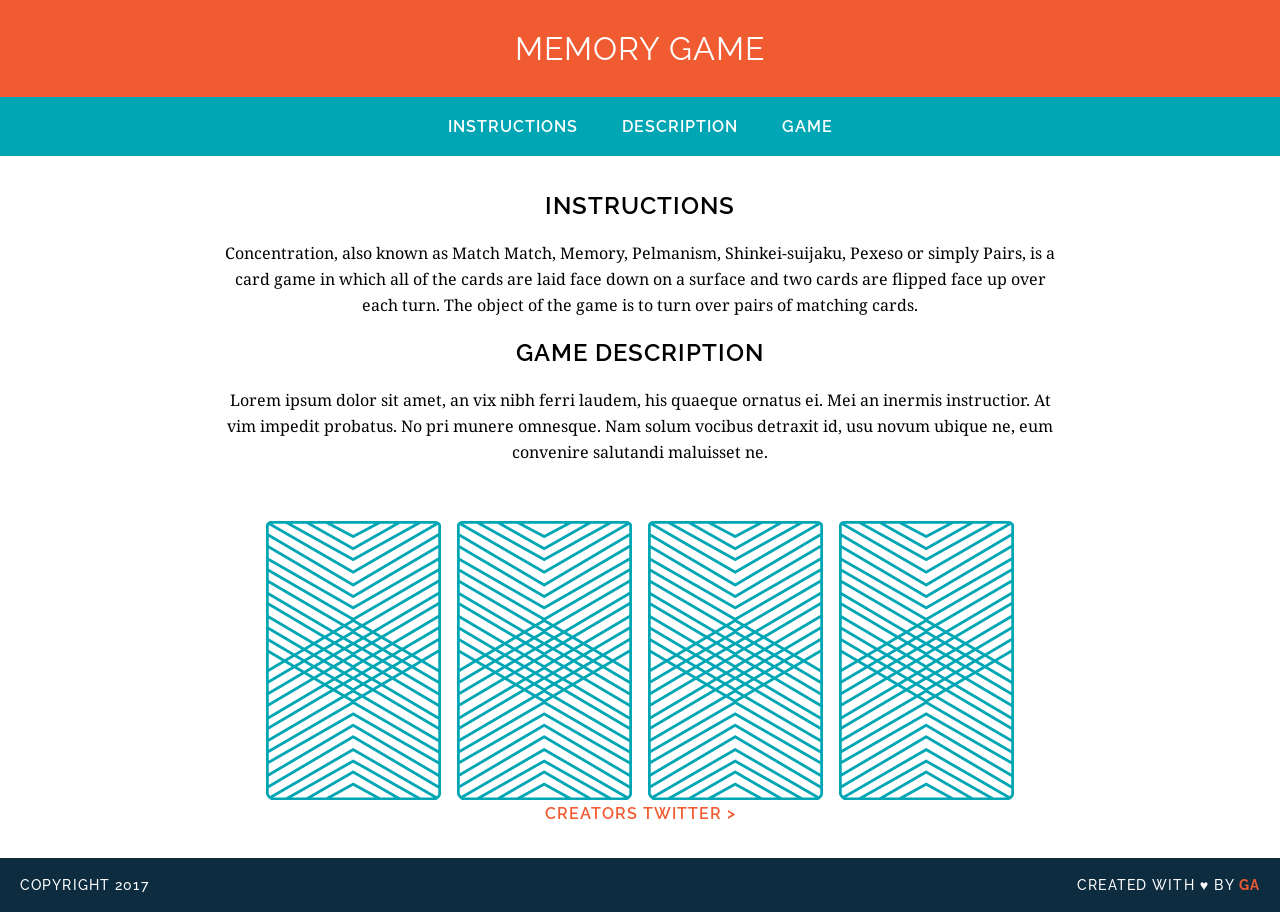
<file: index.html>
<!DOCTYPE html>
<html>
	<head>
		<title>Memory Card Game</title>
		<link href="https://fonts.googleapis.com/css?family=Droid+Serif|Raleway:400,500,600,700" rel="stylesheet">
		<link rel="stylesheet" type="text/css" href="css/style.css">
	</head>

	<body>
		<header>
			<h1>Memory Game</h1>
		</header>
		<nav>
			<a href="#instructions">Instructions</a>
			<a href="#description">Description</a>
			<a href="#game-board">Game</a>
		</nav>
		<main>
			<h2 id="instructions">Instructions</h2>
			<p>Concentration, also known as Match Match, Memory, Pelmanism, Shinkei-suijaku, Pexeso or simply Pairs, is a card game in which all of the cards are laid face down on a surface and two cards are flipped face up over each turn. The object of the game is to turn over pairs of matching cards.</p>

			<h2 id="description">Game Description</h2>
			<p>Lorem ipsum dolor sit amet, an vix nibh ferri laudem, his quaeque ornatus ei. Mei an inermis instructior. At vim impedit probatus. No pri munere omnesque. Nam solum vocibus detraxit id, usu novum ubique ne, eum convenire salutandi maluisset ne.</p>
			
			<div id="game-board" class="board clearfix"></div>
			<a href="https://twitter.com/AbiHillUK" target="_blank">Creators Twitter ></a>
		</main>
		<footer class="clearfix">
			<p class="copyright">Copyright 2017</p>
			<p class="message">Created with &hearts; by <span class="name">GA</span></p>
		</footer>
<script src="js/main.js"></script>
	</body>
</html>
</file>
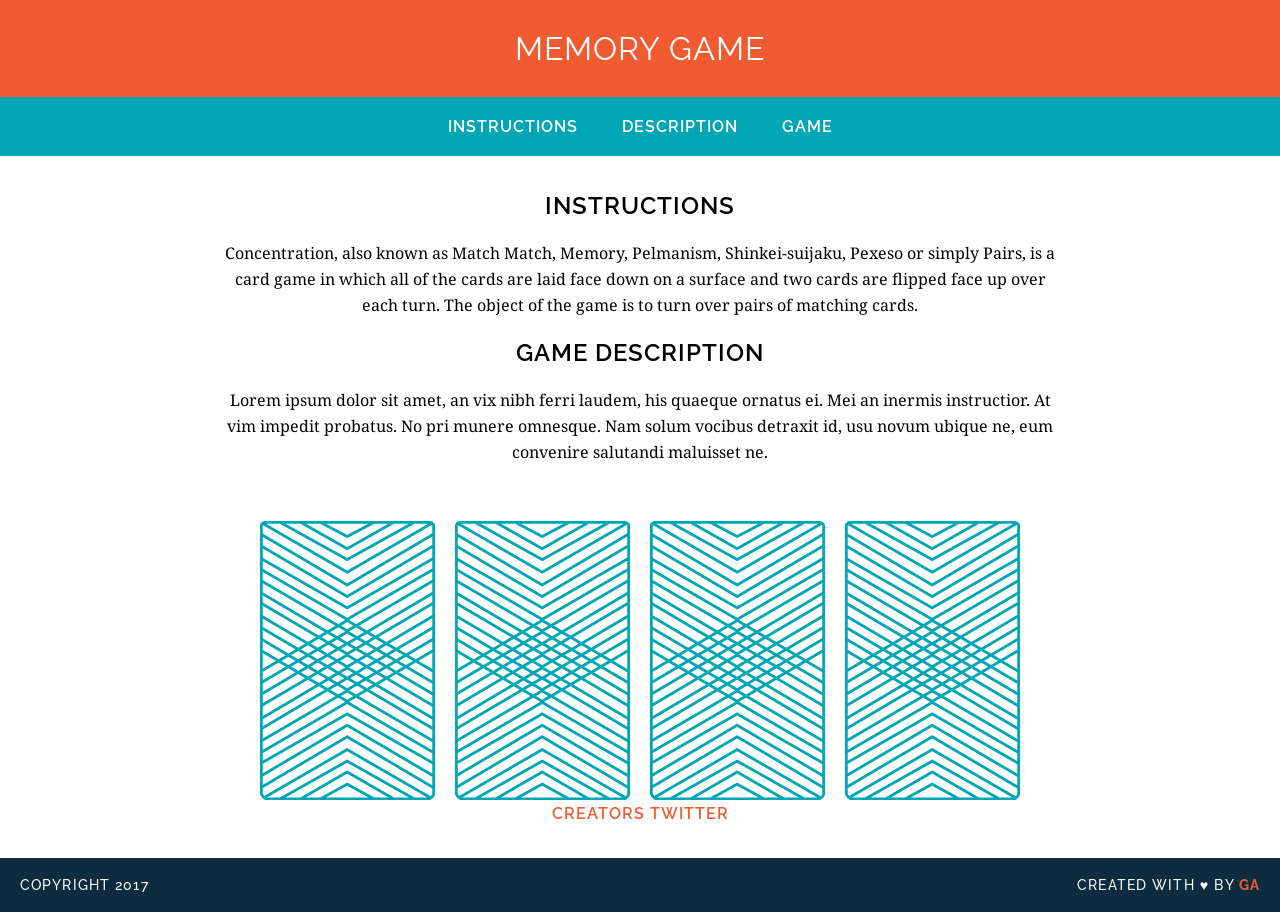
<file: memory_game/index.html>
<!DOCTYPE html>
<html>
	<head>
		<title>Memory Card Game</title>
		<link href="https://fonts.googleapis.com/css?family=Droid+Serif|Raleway:400,500,600,700" rel="stylesheet">
		<link rel="stylesheet" type="text/css" href="css/style.css">
	</head>

	<body>
		<header>
			<h1>Memory Game</h1>
		</header>
		<nav>
			<a href="#instructions">Instructions</a>
			<a href="#description">Description</a>
			<a href="#game">Game</a>
		</nav>
		<main>
			<h2 id="instructions">Instructions</h2>
			<p>Concentration, also known as Match Match, Memory, Pelmanism, Shinkei-suijaku, Pexeso or simply Pairs, is a card game in which all of the cards are laid face down on a surface and two cards are flipped face up over each turn. The object of the game is to turn over pairs of matching cards.</p>

			<h2 id="description">Game Description</h2>
			<p>Lorem ipsum dolor sit amet, an vix nibh ferri laudem, his quaeque ornatus ei. Mei an inermis instructior. At vim impedit probatus. No pri munere omnesque. Nam solum vocibus detraxit id, usu novum ubique ne, eum convenire salutandi maluisset ne.</p>
			
			<div id="game">
				<img src="images/back.png" alt="Queen of Diamonds">
				<img src="images/back.png" alt="Queen of Hearts">
				<img src="images/back.png" alt="King of Diamonds">
				<img src="images/back.png" alt="King of Hearts">
			</div>
			<a href="#">Creators Twitter</a>
		</main>
		<footer class="clearfix">
			<p class="copyright">Copyright 2017</p>
			<p class="message">Created with &hearts; by <span class="name">GA</span></p>
		</footer>
<script src="js/main.js"></script>
	</body>
</html>
</file>
<file: css/style.css>
body {

	text-align: center;
	margin: 0;
}

h1 {

	font-family: "Raleway", "Courier New", sans serif;
	color: #OD2C40;
	letter-spacing: 1px;
	font-weight: 400;
	font-style: 45px;
	text-decoration: none;
	text-transform: uppercase;
	margin: 0;

}

a {

	font-family: "Raleway", "Courier New", sans serif;
	color: #F15B31;
	letter-spacing: 1px;
	font-weight: 600;
	font-style: 18px;
	text-decoration: none;
	text-transform: uppercase;
	border-bottom: 2px solid transparent;
}

a:hover {
	color: white;
}




h2 {

	font-family: "Raleway", "Courier New", sans serif;
	color: #OD2C40;
	letter-spacing: 1px;
	font-weight: 600;
	font-style: 20px;
	text-decoration: none;
	text-transform: uppercase;

}

p {

	font-family: "Droid Serif", "Raleway", "Courier New", sans serif;
	line-height: 26px;
	font-style: 18px;
	

}

header {

	background-color: #F15B31;
	color: #FFFFFF;
	padding: 30px 20px;

}

nav {

	background-color: #00A6B3;
	color: #FFFFFF;
	padding: 20px 0px;

}

nav a {

	color: #FFFFFF;
	margin: 0px 20px;

}

main {

	width: 850px;
	margin: 35px auto;

}

img {

	margin: 40px 8px 0px 8px;
}

footer {

	text-transform: uppercase;
	padding: 0px 20px;
	background-color: #0D2C40;
	color: #FFFFFF;
	font-size: 14px;
	letter-spacing: .08em;
	font-weight: 500;


}

.copyright {

	font-family: "Raleway", "Courier New", sans serif;
	float: left;

}

.message{

	font-family: "Raleway", "Courier New", sans serif;
	float: right;

}

.clearfix:after {
visibility: hidden;
display: block;
content: " ";
clear: both;
height: 0;
font-size: 0;
}

.name {
	color: #F15B31;
	font-weight: 700;
}
</file>
<file: memory_game/css/style.css>
body {

	text-align: center;
	margin: 0;
}

h1 {

	font-family: "Raleway", "Courier New", sans serif;
	color: #OD2C40;
	letter-spacing: 1px;
	font-weight: 400;
	font-style: 45px;
	text-decoration: none;
	text-transform: uppercase;
	margin: 0;

}

a {

	font-family: "Raleway", "Courier New", sans serif;
	color: #F15B31;
	letter-spacing: 1px;
	font-weight: 600;
	font-style: 18px;
	text-decoration: none;
	text-transform: uppercase;
	border-bottom: 2px solid transparent;
}

a:hover {
	color: white;
}




h2 {

	font-family: "Raleway", "Courier New", sans serif;
	color: #OD2C40;
	letter-spacing: 1px;
	font-weight: 600;
	font-style: 20px;
	text-decoration: none;
	text-transform: uppercase;

}

p {

	font-family: "Droid Serif", "Raleway", "Courier New", sans serif;
	line-height: 26px;
	font-style: 18px;
	

}

header {

	background-color: #F15B31;
	color: #FFFFFF;
	padding: 30px 20px;

}

nav {

	background-color: #00A6B3;
	color: #FFFFFF;
	padding: 20px 0px;

}

nav a {

	color: #FFFFFF;
	margin: 0px 20px;

}

main {

	width: 850px;
	margin: 35px auto;

}

img {

	margin: 40px 8px 0px 8px;
}

footer {

	text-transform: uppercase;
	padding: 0px 20px;
	background-color: #0D2C40;
	color: #FFFFFF;
	font-size: 14px;
	letter-spacing: .08em;
	font-weight: 500;


}

.copyright {

	font-family: "Raleway", "Courier New", sans serif;
	float: left;

}

.message{

	font-family: "Raleway", "Courier New", sans serif;
	float: right;

}

.clearfix:after {
visibility: hidden;
display: block;
content: " ";
clear: both;
height: 0;
font-size: 0;
}

.name {
	color: #F15B31;
	font-weight: 700;
}
</file>
